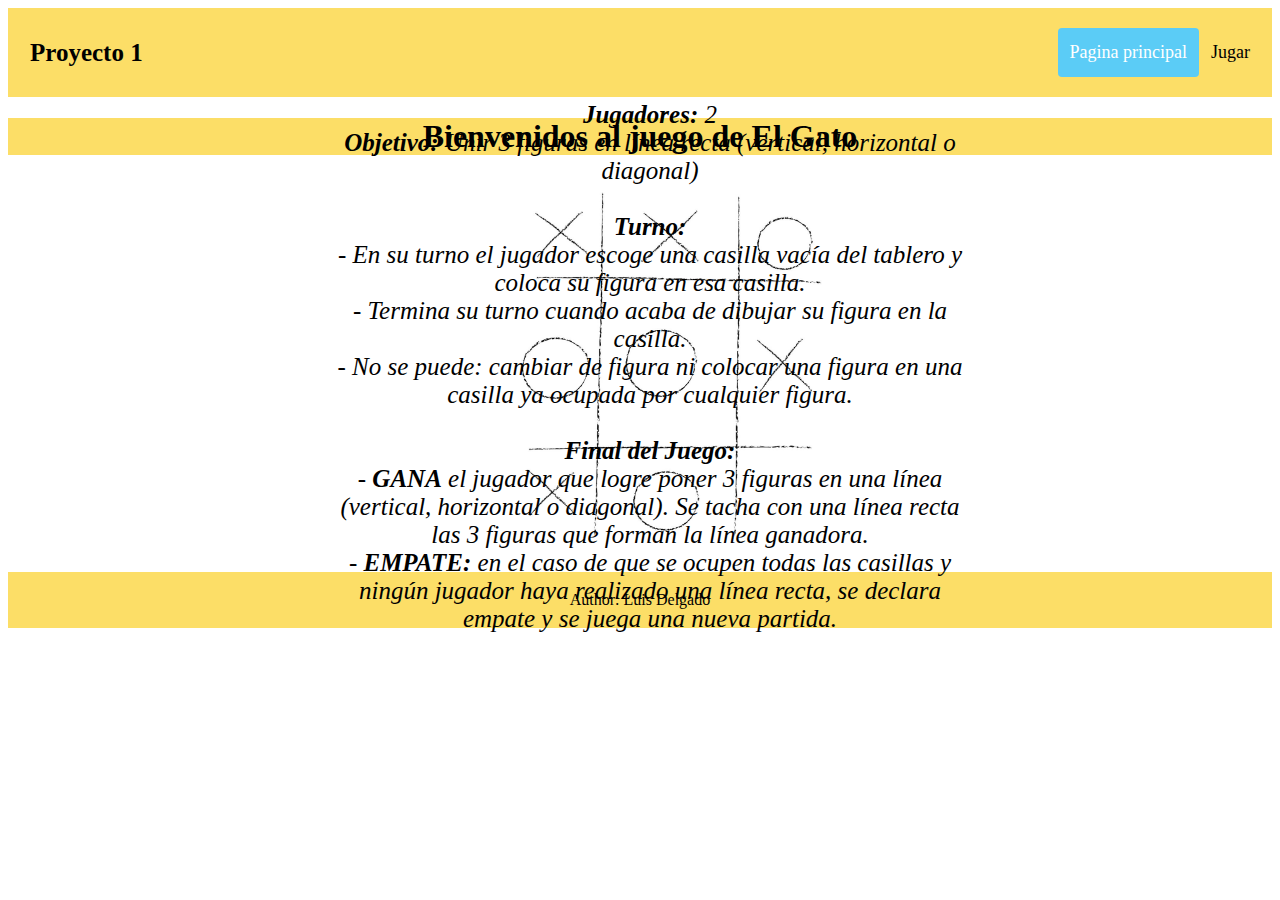
<file: index.html>
<!DOCTYPE html>
<html lang="en">

<head>
  <meta charset="UTF-8">
  <meta http-equiv="X-UA-Compatible" content="IE=edge">
  <meta name="viewport" content="width=device-width, initial-scale=1.0">
  <title>Pagina principal</title>
  <link rel="stylesheet" href="./css/index.css">
</head>
<body class="body">
  <div class="header">
    <a href="#default" class="logo">Proyecto 1</a>
    <div class="header-right">
      <a class="active" href="./index.html">Pagina principal</a>
      <a href="./view/juego.html" src>Jugar</a>
    </div>
  </div>
  <h1 class="titulo">Bienvenidos al juego de <strong>El Gato</strong> </h1>
  <section class="row">
    <div class="col-md-12 col-sm-12 col-xs-12">
      <div class="container">
        <img src="imagenes/gatoBasico.PNG" alt="gato" style="width:50%;" height="50%">
        <div class="centered">
          <strong>Jugadores:</strong> 2 </br>
          <strong>Objetivo:</strong> Unir 3 figuras en línea recta (vertical, horizontal o diagonal)</br>
          </br>
          <strong>Turno:</strong></br>
          - En su turno el jugador escoge una casilla vacía del tablero y coloca su figura en esa casilla.</br>
          - Termina su turno cuando acaba de dibujar su figura en la casilla.</br>
          - No se puede: cambiar de figura ni colocar una figura en una casilla ya ocupada por cualquier figura.</br>
          </br>
          <strong>Final del Juego:</strong></br>
          - <strong>GANA</strong> el jugador que logre poner 3 figuras en una línea (vertical, horizontal o diagonal).
          Se tacha con una línea recta las 3 figuras que forman la línea ganadora.</br>
          - <strong>EMPATE:</strong> en el caso de que se ocupen todas las casillas y ningún jugador haya realizado una
          línea recta, se declara empate y se juega una nueva partida.</br>
        </div>
      </div>
    </div>
  </section>
  </p>
  <footer>
    <p>Author: Luis Delgado<br>
    </p>
  </footer>
</body>
</html>
</file>
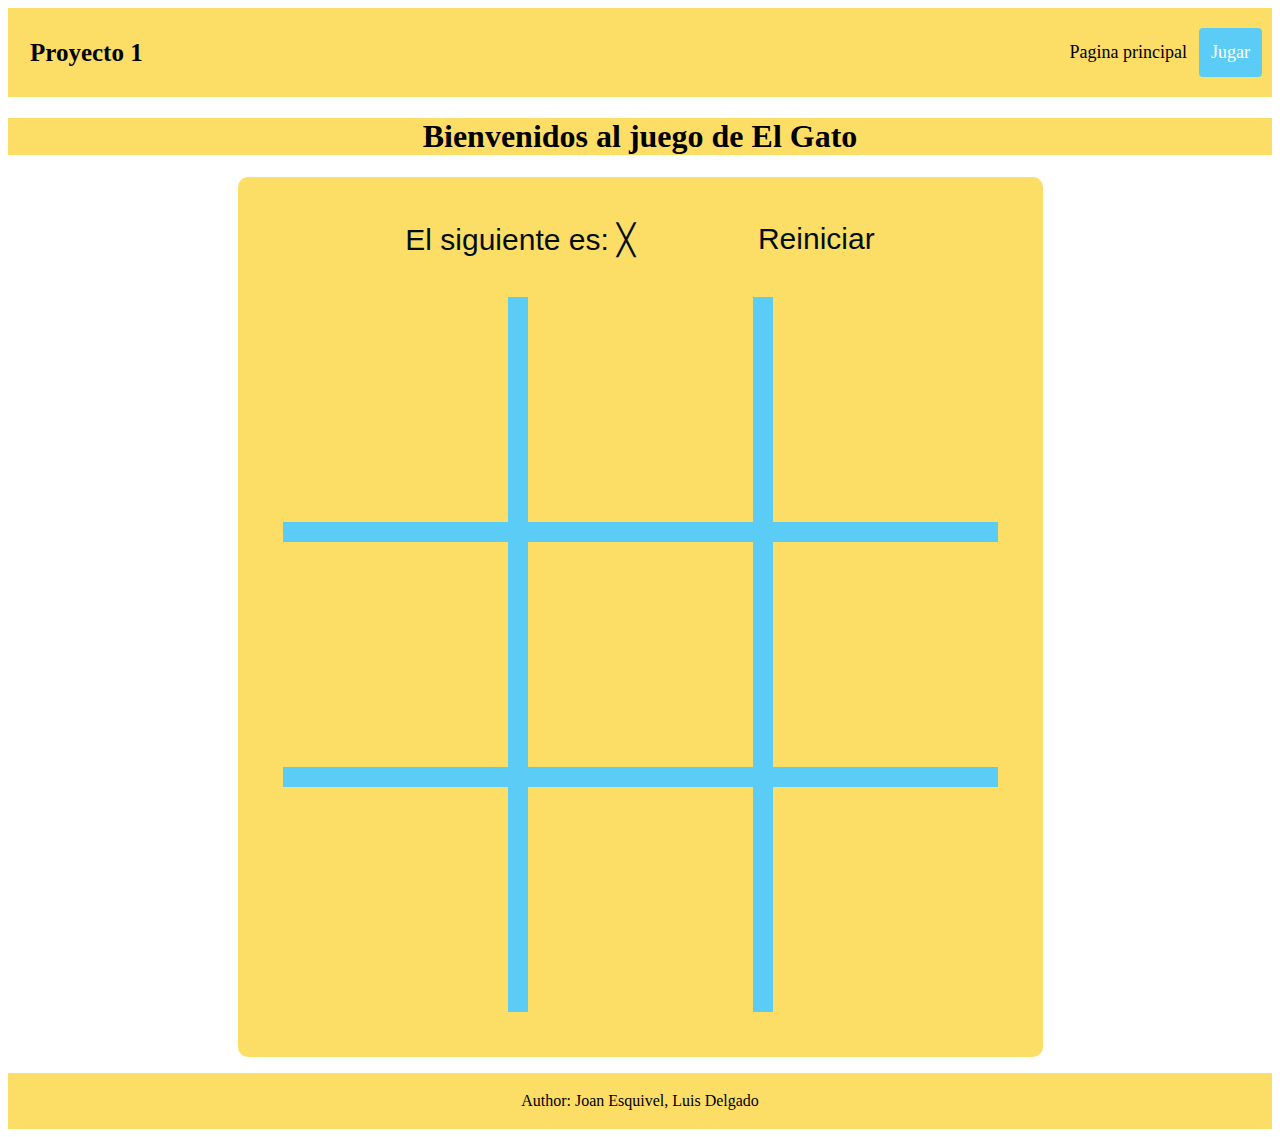
<file: view/juego.html>
<!DOCTYPE html>
<html lang="en">
<head>
  <meta charset="UTF-8">
  <meta http-equiv="X-UA-Compatible" content="IE=edge">
  <meta name="viewport" content="width=device-width, initial-scale=1.0">
  <title>Pagina principal</title>
  <link rel="stylesheet" href="../css/index.css">
  <link rel="stylesheet" href="../css/juego.css">
</head>
<body class="body">
  <div class="header">
    <a href="#default" class="logo">Proyecto 1</a>
    <div class="header-right">
      <a href="../index.html">Pagina principal</a>
      <a class="active" href="/juego.html">Jugar</a>
    </div>
  </div>
  <p>
  <h1 class="titulo">Bienvenidos al juego de <strong>El Gato</strong> </h1>
  <div id="cuerpoJuego">
    <div id="contendorJuego">
      <div class="control">
        <div class="estatus">El siguiente es: ╳</div>
        <div class="reiniciar">Reiniciar</div>
      </div>
      <div id='juegoGrid'>
        <div class="celda arriba-izquierda"></div>
        <div class="celda arriba-medio"></div>
        <div class="celda arriba-derecha"></div>
        <div class="celda medio-izquierda"></div>
        <div class="celda medio-medio"></div>
        <div class="celda medio-derecha"></div>
        <div class="celda abajo-izquierda"></div>
        <div class="celda abajo-medio"></div>
        <div class="celda abajo-derecha"></div>
      </div>
    </div>
  </div>

<!-- Pop-up -->
  <div class="modal-container" id="modal_container">
    <div class="modal">
      <h1>Advertencia</h1>
      <p>
        Seleccionar un espacio vacio
      </p>
      <button id="close">Cerrar</button>
    </div>

  </div>

  </p>
  <footer>
    <p>Author: Joan Esquivel, Luis Delgado<br>
    </p>
  </footer>
  <script src="../scripts/gato.js"></script>
</body>
</html>
</file>
<file: css/index.css>
/* Style the header with a grey background and some padding */
.header {
    overflow: hidden;
    background-color: #fcde67;
    padding: 20px 10px;
  }

  /* Style the header links */
  .header a {
    float: left;
    color: black;
    text-align: center;
    padding: 12px;
    text-decoration: none;
    font-size: 18px;
    line-height: 25px;
    border-radius: 4px;
  }

  /* Style the logo link (notice that we set the same value of line-height and font-size to prevent the header to increase when the font gets bigger */
  .header a.logo {
    font-size: 25px;
    font-weight: bold;
  }

  /* Change the background color on mouse-over */
  .header a:hover {
    background-color: #5bccf6;
    color: white;
  }

  /* Style the active/current link*/
  .header a.active {
    background-color: #5bccf6;
    color: white;
  }

  /* Float the link section to the right */
  .header-right {
    float: right;
  }

  .titulo {
    background-color: #fcde67;
    text-align: center;
  }

  .subTitulo {
    text-align: right;
  }


  /* Add media queries for responsiveness - when the screen is 500px wide or less, stack the links on top of each other */
  @media screen and (max-width: 500px) {
    .header a {
      float: none;
      display: block;
      text-align: left;
    }

    .header-right {
      float: none;
    }

    .body {
      background-image: "imagenes/gato.png";
    }

  }

  footer {
    text-align: center;
    padding: 3px;
    background-color: #fcde67;
    color: black;
  }

  .container {
    position: relative;
    text-align: center;
    color: black;
    font-size: 25px;
    font-style: italic;
    position: relative;
  
  }
  
  /* Centered text */
  .centered {
    position: absolute;
    top: 50%;
    left: 50%;
    transform: translate(-50%, -50%);
  }
  
  .col-xs-12{
    position: relative;
    min-height: 1px;
    padding: 10px;
    width: 100%;
  }

  table,
  th,
  td {
    border: 1px solid black;
    text-align: center;
    margin-left: auto;
    margin-right: auto;
  }

  th {
    text-align: center;
  }

  th,
  td {
    padding: 15px;
  }

  tr:nth-child(even) {
    background-color: #D6EEEE;
  }
</file>
<file: css/juego.css>
/*Flex permite alinear y distribuir espacio en un contenedor, incluso si el tamanio es dinamico o no sabido*/
/*https://css-tricks.com/snippets/css/a-guide-to-flexbox/*/
#cuerpoJuego{
    display: flex;
    font-family: Impact, Haettenschweiler, 'Arial Narrow Bold', sans-serif;
    justify-content: center;
    color: #030e12;
}

#contendorJuego{
    background-color: #fcde67;
    border-radius: 10px;
    padding: 45px;
}

.control{
    font-size: 30px;
    display: flex;
    justify-content: space-evenly;
}

.reiniciar {
    cursor: pointer;
}

.reiniciar:hover{
    color: #5bccf6;
}

/*El CSS grid nos permite tener un sistema integrado de dos dimensiones para ordenar nuestro sitio web*/
/*https://css-tricks.com/snippets/css/complete-guide-grid/*/
/*fr es una fraccion que puede ser utilizada con CSS GRID.*/
/*https://css-tricks.com/introduction-fr-css-unit/*/
#juegoGrid{
    display: grid;
    grid-template-columns: repeat(3, 1fr);
    grid-template-rows: repeat(3, 1fr);
    gap: 20px;
    margin-top: 40px;
    background-color: #5bccf6;
}

.celda{
    height: 225px;
    width: 225px;
    background-color: #fcde67;
    cursor: pointer;
    display: flex;
    justify-content: center;
    align-items: center;
}

/*Es usado normalmente para añadir contenido estético a un elemento, usando la propiedad content. */
/*https://developer.mozilla.org/es/docs/Web/CSS/::before*/
/*La clase X o Y sera agregada posteriormente al click que se haya hecho y manejado por JS para agregar la clase correspondiente*/
.x::before {
    content: '╳';
    font-size: 100px;
    color: #030e12;
}

.o::before {
    content: '◯';
    font-size: 100px;
    color: red;
}

/* css del pop-up*/

.modal-container {
    display: flex;
    background-color: rgba(0, 0, 0, 0.3);
    align-items: center;
    justify-content: center;
    position: fixed;
    pointer-events: none;
    opacity: 0;
    top: 0;
    left: 0;
    height: 100vh;
    width: 100vw;
  }

  .show {
      pointer-events: auto;
      opacity: 1;
  }

  .modal {
      background-color: #fff;
      width: 600px;
      max-width: 100%;
      padding: 30px 50px;
      border-radius: 5px;
      box-shadow: 0 2px 4px rgba(0, 0, 0, 0.2);
      text-align: center;
  }

  .modal h1{
      margin: 0;
  }

  .modal p{
      opacity: 0.7;
  }
</file>
